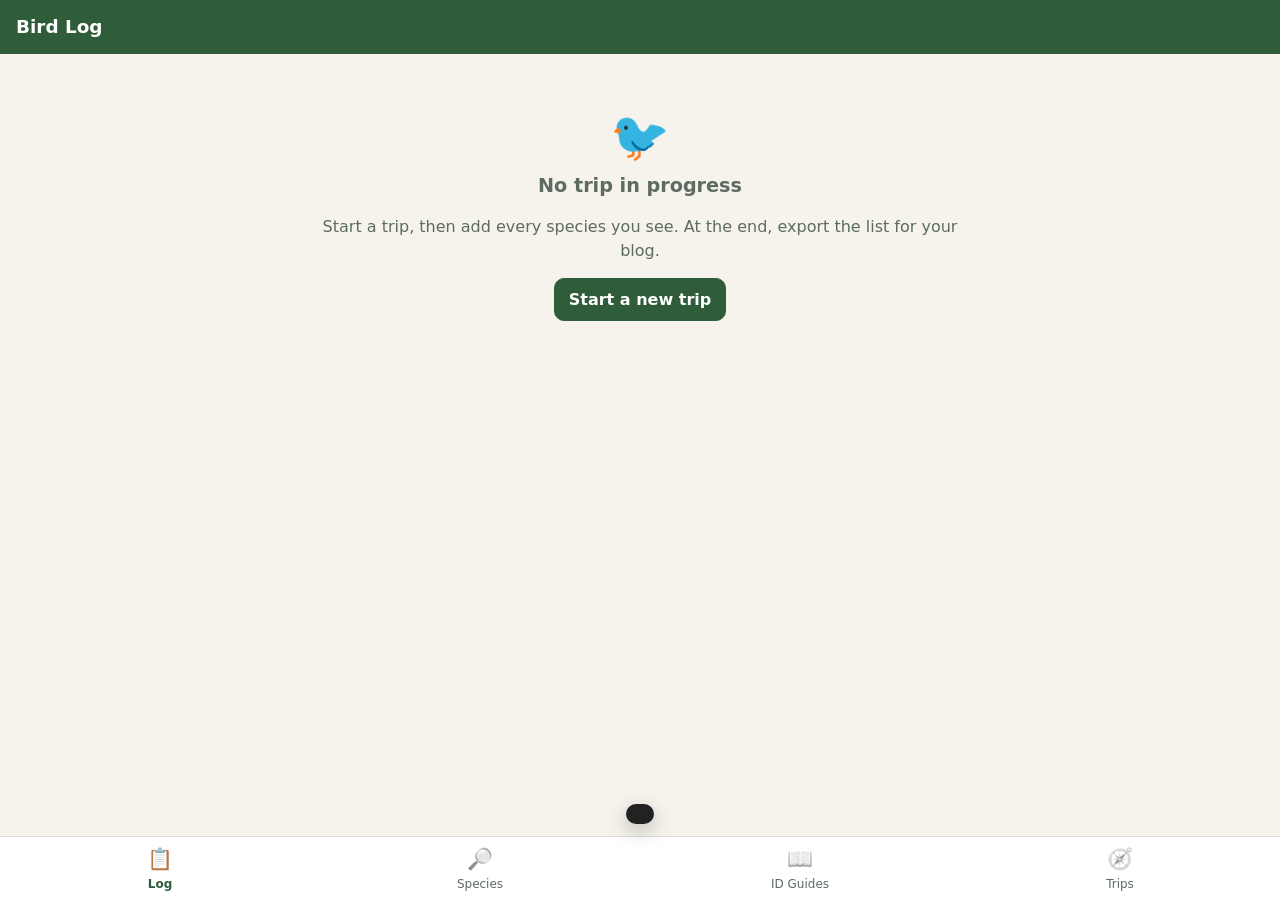
<file: index.html>
<!doctype html>
<html lang="en-GB">
<head>
  <meta charset="utf-8">
  <meta name="viewport" content="width=device-width, initial-scale=1, viewport-fit=cover">
  <title>Bird Log</title>
  <meta name="description" content="Log UK bird species seen on a trip and export the list to your blog.">
  <meta name="theme-color" content="#2f5d3a">
  <meta name="apple-mobile-web-app-capable" content="yes">
  <meta name="mobile-web-app-capable" content="yes">
  <meta name="apple-mobile-web-app-status-bar-style" content="default">
  <meta name="apple-mobile-web-app-title" content="Bird Log">
  <link rel="manifest" href="manifest.webmanifest">
  <link rel="icon" href="icons/icon.svg" type="image/svg+xml">
  <link rel="apple-touch-icon" href="icons/apple-touch-icon.png">
  <link rel="stylesheet" href="styles.css">
</head>
<body>
  <header class="topbar">
    <h1 id="title">Bird Log</h1>
    <div id="top-actions"></div>
  </header>

  <main id="view" tabindex="-1"></main>

  <nav class="tabbar" aria-label="Main">
    <button data-tab="log" class="active"><span class="ico" aria-hidden="true">📋</span><span>Log</span></button>
    <button data-tab="species"><span class="ico" aria-hidden="true">🔎</span><span>Species</span></button>
    <button data-tab="guides"><span class="ico" aria-hidden="true">📖</span><span>ID Guides</span></button>
    <button data-tab="trips"><span class="ico" aria-hidden="true">🧭</span><span>Trips</span></button>
  </nav>

  <div id="sheet-backdrop" class="sheet-backdrop" hidden></div>
  <section id="sheet" class="sheet" role="dialog" aria-modal="true" hidden>
    <div class="sheet-handle" aria-hidden="true"></div>
    <div id="sheet-body"></div>
  </section>

  <div id="toast" class="toast" role="status" aria-live="polite" hidden></div>

  <script src="js/birds.js"></script>
  <script src="js/guides.js"></script>
  <script src="js/images.js"></script>
  <script src="js/export.js"></script>
  <script src="js/app.js"></script>
</body>
</html>
</file>
<file: styles.css>
:root {
  --bg: #f5f3ec;
  --surface: #ffffff;
  --surface-2: #ecebe3;
  --text: #1f2a22;
  --muted: #5d6b61;
  --border: #d9d8cd;
  --accent: #2f5d3a;
  --accent-2: #3f7a4d;
  --accent-text: #ffffff;
  --accent-soft: #dfeadf;
  --warn: #a8402e;
  --star: #c8901a;
  --plate-bg: #e9e5d3;
  --radius: 14px;
  --tabbar-h: 64px;
  --safe-b: env(safe-area-inset-bottom, 0px);
  color-scheme: light dark;
}
@media (prefers-color-scheme: dark) {
  :root {
    --bg: #121714;
    --surface: #1b221d;
    --surface-2: #242d27;
    --text: #e6ece7;
    --muted: #9aa89e;
    --border: #2f3a33;
    --accent: #7fbf8b;
    --accent-2: #94cf9f;
    --accent-text: #0f1a12;
    --accent-soft: #23362a;
    --warn: #e2836f;
    --star: #e8b84a;
    --plate-bg: #d9d4bd;
  }
}

* { box-sizing: border-box; }
html, body { margin: 0; padding: 0; }
body {
  background: var(--bg);
  color: var(--text);
  font: 16px/1.45 system-ui, -apple-system, "Segoe UI", Roboto, sans-serif;
  -webkit-text-size-adjust: 100%;
  -webkit-tap-highlight-color: transparent;
  min-height: 100vh;
}
button, input, select, textarea { font: inherit; color: inherit; }
a { color: var(--accent); }

/* Top bar */
.topbar {
  position: sticky; top: 0; z-index: 10;
  display: flex; align-items: center; justify-content: space-between; gap: 8px;
  height: calc(env(safe-area-inset-top, 0px) + 54px);
  padding: env(safe-area-inset-top, 0px) 16px 0;
  background: var(--accent); color: var(--accent-text);
}
@media (prefers-color-scheme: dark) { .topbar { background: var(--surface); color: var(--text); border-bottom: 1px solid var(--border); } }
.topbar h1 { font-size: 1.15rem; margin: 0; font-weight: 650; white-space: nowrap; overflow: hidden; text-overflow: ellipsis; }
#top-actions { display: flex; gap: 6px; flex-shrink: 0; }
.topbar .btn-top {
  background: rgba(255,255,255,.16); border: 0; color: inherit; border-radius: 999px;
  padding: 6px 12px; font-size: .9rem; font-weight: 600;
}
@media (prefers-color-scheme: dark) { .topbar .btn-top { background: var(--surface-2); } }

main {
  padding: 12px 16px calc(var(--tabbar-h) + var(--safe-b) + 24px);
  max-width: 720px; margin: 0 auto;
  outline: none;
}

/* Tab bar */
.tabbar {
  position: fixed; left: 0; right: 0; bottom: 0; z-index: 10;
  display: grid; grid-template-columns: repeat(4, 1fr);
  height: calc(var(--tabbar-h) + var(--safe-b)); padding-bottom: var(--safe-b);
  background: var(--surface); border-top: 1px solid var(--border);
}
.tabbar button {
  background: none; border: 0; display: flex; flex-direction: column; align-items: center; justify-content: center;
  gap: 2px; font-size: .75rem; color: var(--muted); cursor: pointer;
}
.tabbar .ico { font-size: 1.3rem; filter: grayscale(1); opacity: .7; }
.tabbar button.active { color: var(--accent); font-weight: 650; }
.tabbar button.active .ico { filter: none; opacity: 1; }

/* Generic */
.card {
  background: var(--surface); border: 1px solid var(--border); border-radius: var(--radius);
  padding: 14px; margin-bottom: 12px;
}
.muted { color: var(--muted); }
.small { font-size: .85rem; }
.sci { font-style: italic; color: var(--muted); font-size: .85rem; }
.row { display: flex; align-items: center; gap: 8px; }
.row.wrap { flex-wrap: wrap; }
.spacer { flex: 1; }
.stack > * + * { margin-top: 10px; }
h2 { font-size: 1.2rem; margin: 0 0 4px; }
h3 { font-size: 1rem; margin: 18px 0 8px; color: var(--muted); text-transform: uppercase; letter-spacing: .04em; font-size: .8rem; }

.btn {
  display: inline-flex; align-items: center; justify-content: center; gap: 6px;
  border: 1px solid var(--border); background: var(--surface); color: var(--text);
  border-radius: 10px; padding: 9px 14px; font-weight: 600; cursor: pointer; min-height: 42px;
  text-decoration: none;
}
.btn.primary { background: var(--accent); border-color: var(--accent); color: var(--accent-text); }
.btn.danger { color: var(--warn); }
.btn.block { width: 100%; }
.btn.sm { min-height: 34px; padding: 5px 10px; font-size: .88rem; }
.btn:disabled { opacity: .5; }

input[type=text], input[type=search], input[type=date], input[type=number], select, textarea {
  width: 100%; padding: 10px 12px; border: 1px solid var(--border); border-radius: 10px;
  background: var(--surface); min-height: 44px;
}
textarea { min-height: 80px; resize: vertical; }
label.field { display: block; margin-bottom: 12px; }
label.field > span { display: block; font-size: .85rem; color: var(--muted); margin-bottom: 4px; font-weight: 600; }
label.check { display: flex; align-items: center; gap: 10px; padding: 8px 0; }
label.check input { width: 22px; height: 22px; accent-color: var(--accent); }

.badge {
  display: inline-block; font-size: .72rem; font-weight: 650; padding: 2px 7px; border-radius: 999px;
  background: var(--surface-2); color: var(--muted); white-space: nowrap;
}
.badge.green { background: var(--accent-soft); color: var(--accent); }

/* Trip summary */
.trip-head .count { font-size: 2.2rem; font-weight: 750; color: var(--accent); line-height: 1; }
.trip-head .count small { font-size: .85rem; font-weight: 600; color: var(--muted); display: block; margin-top: 2px; }

/* Search / add bar */
.searchbar { position: sticky; top: calc(env(safe-area-inset-top, 0px) + 54px); z-index: 5; background: var(--bg); padding: 4px 0 8px; }
.searchbar input { font-size: 1.05rem; padding-left: 40px; background: var(--surface) url("data:image/svg+xml,%3Csvg xmlns='http://www.w3.org/2000/svg' width='20' height='20' viewBox='0 0 24 24' fill='none' stroke='%23889' stroke-width='2.2' stroke-linecap='round'%3E%3Ccircle cx='11' cy='11' r='7'/%3E%3Cpath d='M20 20l-3.5-3.5'/%3E%3C/svg%3E") no-repeat 12px center; }
.results { background: var(--surface); border: 1px solid var(--border); border-radius: var(--radius); margin-top: 6px; overflow: hidden; box-shadow: 0 8px 24px rgba(0,0,0,.12); }
.results:empty { display: none; }

/* Lists */
.list { background: var(--surface); border: 1px solid var(--border); border-radius: var(--radius); overflow: hidden; }
.item {
  display: flex; align-items: center; gap: 10px; padding: 10px 12px; min-height: 56px;
  border-bottom: 1px solid var(--border); width: 100%; background: none; border-left: 0; border-right: 0; border-top: 0;
  text-align: left; cursor: pointer;
}
.item:last-child { border-bottom: 0; }
.item .main { flex: 1; min-width: 0; }
.item .name { font-weight: 600; }
.item .name .flag { font-weight: 500; font-size: .8rem; color: var(--muted); margin-left: 4px; }
.item .star { color: var(--star); }
.item .check { color: var(--accent); font-weight: 800; font-size: 1.1rem; }
.item .add-ico { color: var(--accent); font-size: 1.4rem; font-weight: 700; width: 32px; text-align: center; }
.item.custom .name { font-style: italic; }
.item .num { color: var(--muted); font-variant-numeric: tabular-nums; width: 26px; text-align: right; font-size: .85rem; flex-shrink: 0; }
mark { background: var(--accent-soft); color: inherit; border-radius: 3px; padding: 0 1px; }

.stepper { display: flex; align-items: center; border: 1px solid var(--border); border-radius: 999px; overflow: hidden; flex-shrink: 0; }
.stepper button { width: 36px; height: 36px; border: 0; background: var(--surface-2); font-size: 1.15rem; font-weight: 700; cursor: pointer; }
.stepper .val { min-width: 34px; text-align: center; font-weight: 700; font-variant-numeric: tabular-nums; }

.chips { display: flex; gap: 6px; overflow-x: auto; padding: 2px 0 10px; scrollbar-width: none; }
.chips::-webkit-scrollbar { display: none; }
.chip { flex-shrink: 0; border: 1px solid var(--border); background: var(--surface); border-radius: 999px; padding: 6px 12px; font-size: .85rem; cursor: pointer; white-space: nowrap; }
.chip.on { background: var(--accent); border-color: var(--accent); color: var(--accent-text); }

.seg { display: inline-flex; border: 1px solid var(--border); border-radius: 10px; overflow: hidden; }
.seg button { border: 0; background: var(--surface); padding: 6px 10px; font-size: .82rem; cursor: pointer; }
.seg button.on { background: var(--accent-soft); color: var(--accent); font-weight: 700; }

.empty { text-align: center; padding: 36px 16px; color: var(--muted); }
.empty .big { font-size: 3rem; }

/* Guides */
details.guide { background: var(--surface); border: 1px solid var(--border); border-radius: var(--radius); margin-bottom: 10px; }
details.guide summary { padding: 14px; font-weight: 650; cursor: pointer; list-style: none; display: flex; justify-content: space-between; gap: 8px; }
details.guide summary::-webkit-details-marker { display: none; }
details.guide summary::after { content: "▾"; color: var(--muted); transition: transform .2s; }
details.guide[open] summary::after { transform: rotate(180deg); }
details.guide .body { padding: 0 14px 14px; }
.cmp { border-left: 3px solid var(--accent); padding: 4px 0 4px 10px; margin: 10px 0; }
.cmp .who { font-weight: 700; }
.linkish { background: none; border: 0; padding: 0; color: var(--accent); font-weight: 700; cursor: pointer; text-decoration: underline; text-underline-offset: 2px; }
.tip { background: var(--accent-soft); border-radius: 10px; padding: 10px 12px; margin-top: 10px; font-size: .92rem; }

/* Sheet */
.sheet-backdrop { position: fixed; inset: 0; background: rgba(0,0,0,.4); z-index: 20; }
.sheet {
  position: fixed; left: 0; right: 0; bottom: 0; z-index: 21;
  max-height: 92vh; overflow-y: auto; overscroll-behavior: contain;
  background: var(--bg); border-radius: 18px 18px 0 0;
  padding: 8px 16px calc(20px + var(--safe-b));
  max-width: 720px; margin: 0 auto;
  animation: up .2s ease-out;
}
@keyframes up { from { transform: translateY(30px); opacity: .4; } to { transform: none; opacity: 1; } }
.sheet-handle { width: 40px; height: 5px; border-radius: 3px; background: var(--border); margin: 0 auto 10px; }
.sheet h2 { margin-top: 4px; }
.sheet .actions { display: flex; gap: 8px; flex-wrap: wrap; margin-top: 14px; }
.sheet .actions .btn { flex: 1; }

.preview {
  background: var(--surface); border: 1px solid var(--border); border-radius: 10px; padding: 12px;
  max-height: 40vh; overflow: auto; font-size: .9rem;
}
.preview.code { white-space: pre-wrap; font-family: ui-monospace, SFMono-Regular, Menlo, monospace; font-size: .78rem; }
.preview h2 { font-size: 1.1rem; }
.preview h3 { text-transform: none; letter-spacing: 0; color: inherit; font-size: .95rem; }

/* Toast */
.toast {
  position: fixed; left: 50%; transform: translateX(-50%);
  bottom: calc(var(--tabbar-h) + var(--safe-b) + 12px); z-index: 30;
  background: #222; color: #fff; padding: 10px 14px; border-radius: 12px;
  display: flex; gap: 14px; align-items: center; max-width: calc(100% - 32px);
  box-shadow: 0 6px 20px rgba(0,0,0,.25); font-size: .92rem;
}
.toast button { background: none; border: 0; color: #9fe0ab; font-weight: 700; cursor: pointer; padding: 4px; }

.trip-card.active { border-color: var(--accent); box-shadow: 0 0 0 1px var(--accent) inset; }
.stats { display: grid; grid-template-columns: repeat(3, 1fr); gap: 8px; }
.stat { background: var(--surface); border: 1px solid var(--border); border-radius: 12px; padding: 10px; text-align: center; }
.stat b { display: block; font-size: 1.4rem; color: var(--accent); }
.stat span { font-size: .75rem; color: var(--muted); }
body.sheet-open .toast { bottom: auto; top: calc(env(safe-area-inset-top, 0px) + 12px); }

/* Bird illustrations */
.thumb { width: 48px; height: 48px; border-radius: 10px; object-fit: cover; flex-shrink: 0; background: var(--plate-bg); }
.thumb.sm { width: 38px; height: 38px; border-radius: 8px; }
.thumb.noimg { display: inline-block; background: var(--surface-2) url("data:image/svg+xml,%3Csvg xmlns='http://www.w3.org/2000/svg' viewBox='0 0 24 24' fill='%23a0a89f'%3E%3Cpath d='M7 14c0-3 2.2-5.4 5.2-5.4 1 0 1.8.3 2.4.7l2.3-.5-1.3 1.4c.3.7.5 1.4.5 2.2 0 3.3-2.6 5.4-6.1 5.4-1.3 0-2.3-.3-3-.6l-2.6 1 1.6-2c-.7-.6-1-1.4-1-2.2z'/%3E%3C/svg%3E") no-repeat center / 60%; }
.plate { margin: 0 0 12px; background: var(--plate-bg); border-radius: 12px; overflow: hidden; }
.plate img { display: block; width: 100%; height: auto; max-height: 46vh; object-fit: contain; }
.plate figcaption { font-size: .72rem; color: #6b6a5c; padding: 5px 10px; background: rgba(255,255,255,.35); }
.plate figcaption a { color: inherit; }
.cmp.pic { display: flex; gap: 12px; align-items: flex-start; }
.cmp-img { border: 0; padding: 0; background: none; cursor: pointer; flex-shrink: 0; }
.gimg { display: block; width: 104px; height: 104px; object-fit: contain; border-radius: 10px; background: var(--plate-bg); }
.gimg.noimg { display: block; }
</file>
